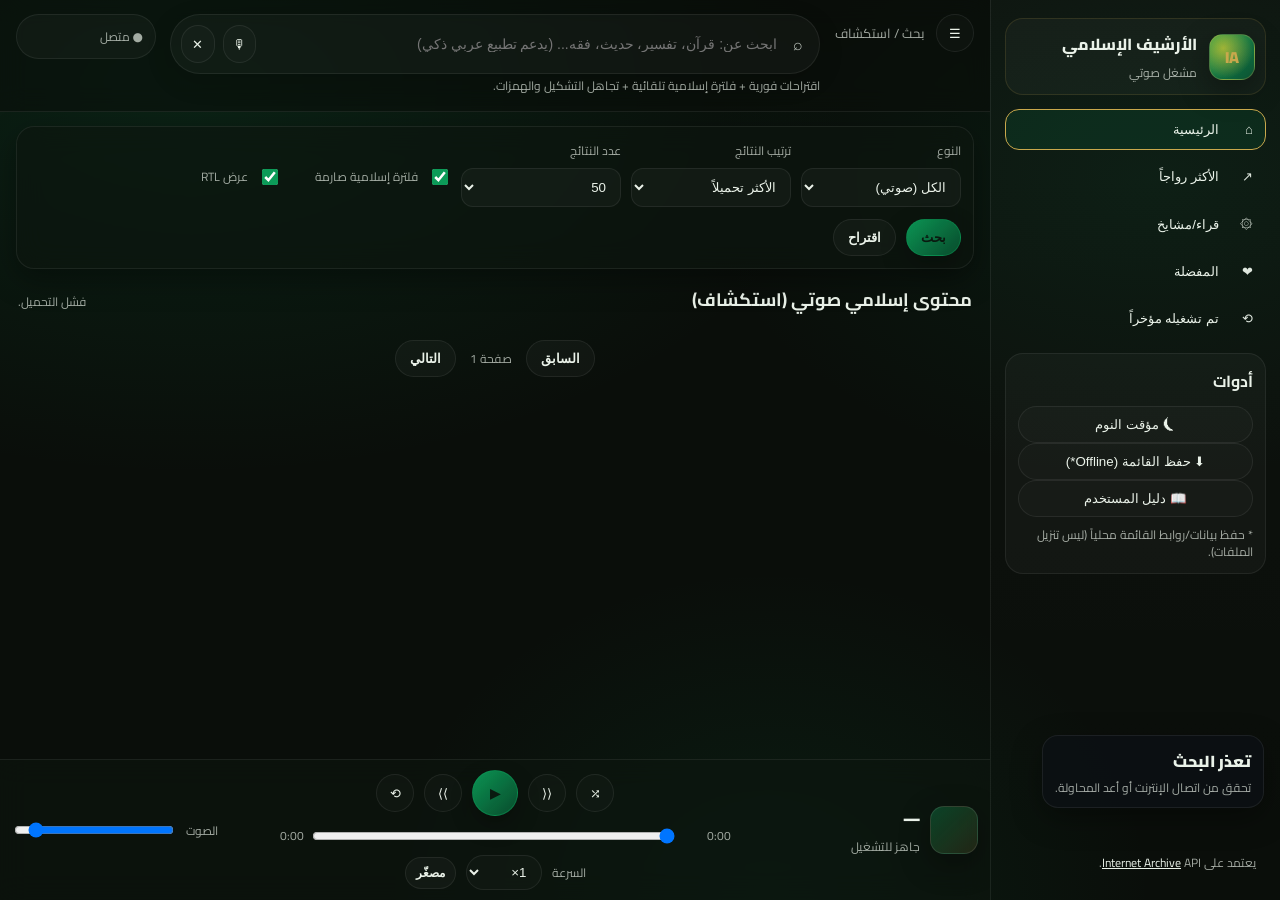
<file: index.html>
<!doctype html>
<html lang="ar" dir="rtl">
<head>
  <meta charset="utf-8" />
  <meta name="viewport" content="width=device-width, initial-scale=1" />
  <title>Islamic Archive Audio Player | مشغل الأرشيف الإسلامي</title>
  <meta name="description" content="منصة بحث وتشغيل متقدمة للمحتوى الصوتي الإسلامي من Internet Archive بواجهة مشابهة لـ Spotify، مع دعم لغوي عربي ذكي." />
  <meta name="robots" content="index, follow" />
  <meta name="googlebot" content="index, follow" />
  <meta name="theme-color" content="#0a0e0a" />
  <link rel="canonical" href="https://example.com/" />

  <!-- OpenGraph -->
  <meta property="og:title" content="Islamic Archive Audio Player" />
  <meta property="og:description" content="بحث وتشغيل للمجموعات الصوتية الإسلامية من Internet Archive بواجهة حديثة." />
  <meta property="og:type" content="website" />
  <meta property="og:locale" content="ar_AR" />
  <meta property="og:url" content="https://example.com/" />
  <meta property="og:site_name" content="Islamic Archive Audio Player" />

  <!-- Twitter Card -->
  <meta name="twitter:card" content="summary" />
  <meta name="twitter:title" content="Islamic Archive Audio Player" />
  <meta name="twitter:description" content="منصة بحث وتشغيل متقدمة للمحتوى الصوتي الإسلامي." />

  <!-- JSON-LD Structured Data -->
  <script type="application/ld+json">
  {
    "@context": "https://schema.org",
    "@type": "WebApplication",
    "name": "Islamic Archive Audio Player",
    "alternateName": "مشغل الأرشيف الإسلامي",
    "url": "https://example.com/",
    "description": "منصة بحث وتشغيل متقدمة للمحتوى الصوتي الإسلامي من Internet Archive",
    "applicationCategory": "Multimedia",
    "operatingSystem": "All",
    "inLanguage": ["ar", "en"],
    "offers": {
      "@type": "Offer",
      "price": "0",
      "priceCurrency": "USD"
    }
  }
  </script>

  <link rel="preconnect" href="https://archive.org" crossorigin>
  <link rel="preconnect" href="https://ia802506.us.archive.org" crossorigin>
  <link rel="preconnect" href="https://fonts.googleapis.com">
  <link rel="preconnect" href="https://fonts.gstatic.com" crossorigin>
  <link href="https://fonts.googleapis.com/css2?family=Cairo:wght@400;700;800;900&display=swap" rel="stylesheet">
  <link rel="stylesheet" href="style.css" />
</head>

<body>
  <a class="skip-link" href="#main">تخطي إلى المحتوى</a>

  <div class="app-shell">
    <!-- Sidebar -->
    <aside class="sidebar" aria-label="التنقل">
      <div class="brand">
        <div class="brand__logo" aria-hidden="true">IA</div>
        <div class="brand__text">
          <div class="brand__title"> الأرشيف الإسلامي</div>
          <div class="brand__sub">مشغل صوتي</div>
        </div>
      </div>

      <nav class="nav">
        <button class="nav__item is-active" data-route="home" aria-current="page">
          <span class="nav__icon">⌂</span>
          <span class="nav__label">الرئيسية</span>
        </button>
        <button class="nav__item" data-route="trending">
          <span class="nav__icon">↗</span>
          <span class="nav__label">الأكثر رواجاً</span>
        </button>
        <button class="nav__item" data-route="reciters">
          <span class="nav__icon">۞</span>
          <span class="nav__label">قراء/مشايخ</span>
        </button>
        <button class="nav__item" data-route="favorites">
          <span class="nav__icon">❤</span>
          <span class="nav__label">المفضلة</span>
        </button>
        <button class="nav__item" data-route="recent">
          <span class="nav__icon">⟲</span>
          <span class="nav__label">تم تشغيله مؤخراً</span>
        </button>
      </nav>

      <section class="sidebar-card" aria-label="خيارات">
        <div class="sidebar-card__title">أدوات</div>
        <button class="pill" id="btnSleepTimer" type="button" title="مؤقت النوم">
          ⏾ مؤقت النوم
        </button>
        <button class="pill" id="btnOfflineCache" type="button" title="تخزين قوائم التشغيل محلياً">
          ⬇︎ حفظ القائمة (Offline*)
        </button>
        <button class="pill" id="btnManual" type="button" title="دليل المستخدم">
          📖 دليل المستخدم
        </button>
        <div class="sidebar-card__hint">
          * حفظ بيانات/روابط القائمة محلياً (ليس تنزيل الملفات).
        </div>
      </section>

      <footer class="sidebar-footer">
        <div class="tiny">
          يعتمد على <a href="https://archive.org" target="_blank" rel="noreferrer">Internet Archive</a> API.
        </div>
      </footer>
    </aside>

    <!-- Main -->
    <div class="main">
      <!-- Topbar -->
      <header class="topbar">
        <div class="topbar__left">
          <button class="icon-btn" id="btnSidebar" type="button" aria-label="فتح/إغلاق القائمة الجانبية">☰</button>
          <div class="breadcrumbs" id="breadcrumbs" aria-live="polite">
            <span>الرئيسية</span>
          </div>
        </div>

        <div class="topbar__search" role="search">
          <label class="sr-only" for="searchInput">بحث</label>
          <div class="searchbox">
            <span class="searchbox__icon" aria-hidden="true">⌕</span>
            <input
              id="searchInput"
              type="search"
              inputmode="search"
              autocomplete="off"
              placeholder="ابحث عن: قرآن، تفسير، حديث، فقه... (يدعم تطبيع عربي ذكي)"
              aria-describedby="searchHelp"
            />
            <button class="icon-btn" id="btnVoice" type="button" aria-label="بحث صوتي">🎙</button>
            <button class="icon-btn" id="btnClear" type="button" aria-label="مسح">✕</button>
          </div>
          <div id="searchHelp" class="tiny muted">
            اقتراحات فورية + فلترة إسلامية تلقائية + تجاهل التشكيل والهمزات.
          </div>

          <div class="suggestions" id="suggestions" role="listbox" aria-label="اقتراحات البحث"></div>
        </div>

        <div class="topbar__right">
          <div class="chip" title="حالة الاتصال" id="netStatus">● متصل</div>
        </div>
      </header>

      <!-- Content -->
      <main id="main" class="content" tabindex="-1">
        <!-- Filters -->
        <section class="panel glass" aria-label="خيارات البحث المتقدمة">
          <div class="panel__row">
            <div class="filters">
              <div class="filter">
                <label for="filterType">النوع</label>
                <select id="filterType">
                  <option value="all">الكل (صوتي)</option>
                  <option value="quran">قرآن</option>
                  <option value="tafsir">تفسير</option>
                  <option value="hadith">حديث</option>
                  <option value="fiqh">فقه</option>
                  <option value="aqidah">عقيدة</option>
                  <option value="seerah">سيرة</option>
                  <option value="lectures">محاضرات</option>
                  <option value="adhkar">أذكار</option>
                  <option value="arabic">علوم اللغة</option>
                  <option value="history">تاريخ إسلامي</option>
                </select>
              </div>

              <div class="filter">
                <label for="filterSort">ترتيب النتائج</label>
                <select id="filterSort">
                  <option value="downloads_desc">الأكثر تحميلاً</option>
                  <option value="relevance">الأكثر صلة</option>
                  <option value="title_asc">العنوان (أ-ي)</option>
                </select>
              </div>

              <div class="filter">
                <label for="filterRows">عدد النتائج</label>
                <select id="filterRows">
                  <option value="24">24</option>
                  <option value="50" selected>50</option>
                  <option value="100">100</option>
                </select>
              </div>

              <div class="filter">
                <label class="check">
                  <input type="checkbox" id="filterStrict" checked />
                  <span>فلترة إسلامية صارمة</span>
                </label>
              </div>

              <div class="filter">
                <label class="check">
                  <input type="checkbox" id="filterRTL" checked />
                  <span>عرض RTL</span>
                </label>
              </div>
            </div>

            <div class="panel__actions">
              <button class="btn" id="btnSearch" type="button">بحث</button>
              <button class="btn btn--ghost" id="btnRandom" type="button" title="اقتراح عشوائي">اقتراح</button>
            </div>
          </div>
        </section>

        <!-- Sections -->
        <section class="grid" aria-label="نتائج البحث">
          <header class="section-head">
            <h2 class="section-title" id="resultsTitle">اكتشف مكتبات صوتية إسلامية</h2>
            <div class="section-meta" id="resultsMeta"></div>
          </header>

          <div class="cards" id="resultsGrid" aria-live="polite"></div>

          <div class="pager" id="pager">
            <button class="btn btn--ghost" id="btnPrev" type="button">السابق</button>
            <div class="tiny muted" id="pageInfo">صفحة 1</div>
            <button class="btn btn--ghost" id="btnNext" type="button">التالي</button>
          </div>
        </section>

        <!-- Playlist Drawer -->
        <section class="drawer" id="drawer" aria-label="قائمة التشغيل" aria-hidden="true">
          <div class="drawer__head glass">
            <div class="drawer__title">
              <div class="cover" id="drawerCover" aria-hidden="true"></div>
              <div>
                <div class="h3" id="drawerTitle">قائمة التشغيل</div>
                <div class="tiny muted" id="drawerSub"></div>
              </div>
            </div>

            <div class="drawer__controls">
              <button class="icon-btn" id="btnFavCollection" type="button" aria-label="إضافة/إزالة من المفضلة">❤</button>
              <button class="icon-btn" id="btnCloseDrawer" type="button" aria-label="إغلاق">✕</button>
            </div>
          </div>

          <div class="drawer__body">
            <div class="drawer__toolbar">
              <div class="searchbox searchbox--small">
                <span class="searchbox__icon" aria-hidden="true">⌕</span>
                <input id="playlistSearch" type="search" placeholder="ابحث داخل القائمة..." />
              </div>

              <div class="seg">
                <button class="seg__btn is-active" data-sort="track">الترتيب</button>
                <button class="seg__btn" data-sort="title">العنوان</button>
                <button class="seg__btn" data-sort="duration">المدة</button>
              </div>

              <button class="btn" id="btnPlayAll" type="button">تشغيل الكل</button>
            </div>

            <div class="list" id="trackList" role="list"></div>

            <div class="list-footer" id="listFooter">
              <div class="tiny muted" id="listStatus"></div>
              <button class="btn btn--ghost" id="btnLoadMoreTracks" type="button">تحميل المزيد</button>
            </div>
          </div>
        </section>

        <!-- Toast -->
        <div class="toast" id="toast" aria-live="assertive" aria-atomic="true"></div>
      </main>

      <!-- Player -->
      <footer class="player glass" aria-label="مشغل الصوت">
        <div class="player__left">
          <div class="mini-cover" id="miniCover" aria-hidden="true"></div>
          <div class="now">
            <div class="now__title" id="nowTitle">—</div>
            <div class="now__meta" id="nowMeta">جاهز للتشغيل</div>
          </div>
        </div>

        <div class="player__center">
          <div class="controls" aria-label="التحكم">
            <button class="icon-btn" id="btnShuffle" type="button" aria-label="خلط">⤮</button>
            <button class="icon-btn" id="btnPrevTrack" type="button" aria-label="السابق">⟨⟨</button>
            <button class="play-btn" id="btnPlayPause" type="button" aria-label="تشغيل/إيقاف">▶</button>
            <button class="icon-btn" id="btnNextTrack" type="button" aria-label="التالي">⟩⟩</button>
            <button class="icon-btn" id="btnRepeat" type="button" aria-label="تكرار">⟲</button>
          </div>

          <div class="timeline" aria-label="شريط التقدم">
            <span class="time tiny" id="timeCurrent">0:00</span>
            <input id="seek" type="range" min="0" max="1000" value="0" aria-label="تحريك التقدم" />
            <span class="time tiny" id="timeTotal">0:00</span>
          </div>

          <div class="sub-controls">
            <label class="tiny muted" for="speed">السرعة</label>
            <select id="speed" aria-label="سرعة التشغيل">
              <option value="0.75">0.75×</option>
              <option value="1" selected>1×</option>
              <option value="1.25">1.25×</option>
              <option value="1.5">1.5×</option>
              <option value="2">2×</option>
            </select>

            <button class="btn btn--ghost btn--tiny" id="btnMini" type="button">مصغّر</button>
          </div>
        </div>

        <div class="player__right">
          <div class="vol" aria-label="الصوت">
            <span class="tiny muted">الصوت</span>
            <input id="volume" type="range" min="0" max="1" step="0.01" value="0.9" aria-label="مستوى الصوت" />
          </div>
        </div>

        <audio id="audio" preload="metadata"></audio>
      </footer>
    </div>
  </div>

  <div class="modal" id="modal" aria-hidden="true" role="dialog" aria-modal="true" aria-label="نافذة">
    <div class="modal__backdrop" data-close="1"></div>
    <div class="modal__panel glass" role="document">
      <div class="modal__head">
        <div class="h3" id="modalTitle">إعدادات</div>
        <button class="icon-btn" id="btnCloseModal" type="button" aria-label="إغلاق">✕</button>
      </div>
      <div class="modal__body" id="modalBody"></div>
      <div class="modal__foot" id="modalFoot"></div>
    </div>
  </div>

  <script src="app.js"></script>
</body>
</html>
</file>
<file: style.css>
:root{
  --bg: #0a0e0a;
  --panel: rgba(14, 22, 16, .62);
  --panel2: rgba(14, 22, 16, .86);
  --text: #eaf2e9;
  --muted: rgba(234,242,233,.68);
  --line: rgba(255,255,255,.07);
  --shadow: 0 10px 30px rgba(0,0,0,.35);
  --accent: #0c9b58;
  --accent2:#077a46;
  --gold:  #c9a84c;
  --gold2: #b8922e;
  --danger:#ff4d4d;
  --warning:#e6c864;
  --radius: 18px;
  --radius2: 14px;
  --focus: 0 0 0 3px rgba(12,155,88,.3);
}

*{ box-sizing:border-box; }
html,body{ height:100%; }
body{
  margin:0;
  font-family: "Cairo", ui-sans-serif, system-ui, -apple-system, "Segoe UI", Roboto, "Noto Sans Arabic", "Noto Sans", Arial, sans-serif;
  background:
    radial-gradient(1200px 700px at 15% 10%, rgba(12,155,88,.14), transparent 55%),
    radial-gradient(900px 600px at 90% 20%, rgba(7,122,70,.12), transparent 50%),
    radial-gradient(700px 600px at 60% 100%, rgba(12,155,88,.10), transparent 55%),
    var(--bg);
  color:var(--text);
  overflow:hidden;
}

a{ color: var(--text); }
a:hover{ color: var(--accent); }

.sr-only{
  position:absolute; width:1px; height:1px; padding:0; margin:-1px; overflow:hidden; clip: rect(0,0,0,0); white-space:nowrap; border:0;
}
.skip-link{
  position:absolute; top:10px; right:10px;
  background: var(--panel2);
  color: var(--text);
  padding:10px 12px;
  border-radius: 999px;
  transform: translateY(-120%);
  transition: transform .2s ease;
  z-index: 9999;
  border:1px solid var(--line);
}
.skip-link:focus{ transform: translateY(0); outline:none; box-shadow: var(--focus); }

.app-shell{
  height:100%;
  display:grid;
  grid-template-columns: 290px 1fr;
}

.sidebar{
  border-left: 1px solid var(--line);
  padding:18px 14px;
  display:flex;
  flex-direction:column;
  gap:14px;
  background: linear-gradient(to bottom, rgba(255,255,255,.02), transparent);
  overflow:auto;
}

.brand{
  display:flex;
  align-items:center;
  gap:12px;
  padding:10px;
  border-radius: var(--radius);
  background: rgba(255,255,255,.03);
  border: 1px solid rgba(201,168,76,.15);
}
.brand__logo{
  width:46px;height:46px;border-radius:14px;
  background: linear-gradient(135deg, rgba(12,155,88,.95), rgba(7,122,70,.55)), radial-gradient(circle at 30% 30%, var(--gold), transparent 70%);
  background-blend-mode: overlay;
  display:grid; place-items:center;
  color:#c9a84c; font-weight:900;
  border:1px solid rgba(201,168,76,.3);
  box-shadow: var(--shadow);
}
.brand__title{ font-weight:800; letter-spacing:.2px; }
.brand__sub{ color: var(--muted); font-size:12px; margin-top:2px; }

.nav{ display:flex; flex-direction:column; gap:6px; }
.nav__item{
  width:100%;
  display:flex; align-items:center; gap:10px;
  padding:12px 12px;
  border-radius: 14px;
  border:1px solid transparent;
  background: transparent;
  color: var(--text);
  cursor:pointer;
  transition: transform .12s ease, background .2s ease, border-color .2s ease;
  text-align:right;
}
.nav__item:hover{
  background: rgba(255,255,255,.04);
  border-color: var(--line);
}
.nav__item:active{ transform: scale(.99); }
.nav__item.is-active{
  background: rgba(12,155,88,.12);
  border-color: var(--gold);
}
.nav__icon{ width:24px; opacity:.95; }

.sidebar-card{
  padding:12px;
  border-radius: var(--radius);
  border:1px solid var(--line);
  background: rgba(255,255,255,.03);
}
.sidebar-card__title{ font-weight:700; margin-bottom:10px; }
.sidebar-card__hint{ margin-top:10px; color: var(--muted); font-size:12px; line-height:1.4; }
.sidebar-footer{ margin-top:auto; padding:8px 10px; color: var(--muted); }

.pill{
  width:100%;
  padding:10px 12px;
  border-radius: 999px;
  border: 1px solid var(--line);
  background: rgba(255,255,255,.02);
  color: var(--text);
  cursor:pointer;
  transition: background .2s ease, border-color .2s ease;
}
.pill:hover{ background: rgba(255,255,255,.04); border-color: var(--gold); }

.main{
  height:100%;
  display:grid;
  grid-template-rows: auto 1fr auto;
  overflow:hidden;
}

.topbar{
  position:sticky; top:0; z-index:50;
  display:grid;
  grid-template-columns: 1fr minmax(280px, 650px) 1fr;
  gap:14px;
  align-items:start;
  padding:14px 16px;
  border-bottom:1px solid var(--line);
  background: rgba(10,14,10,.55);
  backdrop-filter: blur(12px);
}

.topbar__left{ display:flex; align-items:center; gap:12px; }
.breadcrumbs{ color: var(--muted); font-size:13px; }

.topbar__search{ position:relative; }
.searchbox{
  display:flex; align-items:center; gap:8px;
  padding:10px 10px;
  border-radius: 999px;
  border:1px solid var(--line);
  background: rgba(255,255,255,.03);
  box-shadow: 0 8px 24px rgba(0,0,0,.18);
}
.searchbox__icon{ opacity:.8; padding: 0 6px; }
.searchbox input{
  width:100%;
  background: transparent;
  border:none;
  color: var(--text);
  outline:none;
  font-size:14px;
}
.searchbox--small{ padding:8px 10px; border-radius: 14px; }

.suggestions{
  position:absolute;
  top: calc(100% + 10px);
  right:0;
  left:0;
  border-radius: 16px;
  background: rgba(12,16,20,.86);
  border:1px solid var(--line);
  backdrop-filter: blur(14px);
  box-shadow: var(--shadow);
  overflow:hidden;
  display:none;
}
.suggestions.is-open{ display:block; }
.sugg-item{
  padding:10px 12px;
  cursor:pointer;
  display:flex;
  justify-content:space-between;
  gap:10px;
  border-top:1px solid rgba(255,255,255,.06);
}
.sugg-item:first-child{ border-top:none; }
.sugg-item:hover{ background: rgba(255,255,255,.04); }
.sugg-item__q{ font-size:14px; }
.sugg-item__tag{ color: var(--muted); font-size:12px; }

.chip{
  justify-self:end;
  padding:10px 12px;
  border-radius: 999px;
  border:1px solid var(--line);
  background: rgba(255,255,255,.03);
  color: var(--muted);
  font-size:12px;
  white-space:nowrap;
}

.content{
  overflow:auto;
  padding: 14px 16px 22px;
}

.panel{
  padding: 12px;
  border-radius: var(--radius);
  border:1px solid var(--line);
  box-shadow: var(--shadow);
  margin-bottom: 14px;
}
.glass{
  background: var(--panel);
  backdrop-filter: blur(14px);
}
.panel__row{
  display:flex;
  align-items:end;
  justify-content:space-between;
  gap:12px;
  flex-wrap:wrap;
}
.filters{
  display:flex;
  flex-wrap:wrap;
  gap:10px;
}
.filter{
  display:flex;
  flex-direction:column;
  gap:6px;
  min-width: 160px;
}
.filter label{ font-size:12px; color: var(--muted); }
.filter select{
  border-radius: 12px;
  border:1px solid var(--line);
  background: rgba(255,255,255,.03);
  color: var(--text);
  padding:10px;
  outline:none;
}
.check{
  display:flex;
  align-items:center;
  gap:10px;
  padding-top: 26px;
}
.check input{ width:16px; height:16px; accent-color: var(--accent); }

.panel__actions{ display:flex; gap:10px; }

.btn{
  padding:10px 14px;
  border-radius: 999px;
  border:1px solid rgba(12,155,88,.45);
  background: linear-gradient(135deg, rgba(12,155,88,.95), rgba(7,122,70,.55));
  color:#0a1a10;
  font-weight:800;
  cursor:pointer;
  transition: transform .12s ease, filter .2s ease;
  box-shadow: 0 10px 26px rgba(0,0,0,.26);
}
.btn:hover{ filter: brightness(1.05); }
.btn:active{ transform: scale(.99); }
.btn:focus, .icon-btn:focus, .play-btn:focus, select:focus, input:focus{
  outline:none;
  box-shadow: var(--focus);
}

.btn--ghost{
  background: rgba(255,255,255,.03);
  border:1px solid var(--line);
  color: var(--text);
  font-weight:700;
  box-shadow:none;
}
.btn--tiny{ padding:8px 10px; font-size:12px; }

.icon-btn{
  width:38px; height:38px;
  border-radius: 999px;
  border:1px solid var(--line);
  background: rgba(255,255,255,.02);
  color: var(--text);
  cursor:pointer;
  transition: background .2s ease, border-color .2s ease, transform .12s ease;
}
.icon-btn:hover{ background: rgba(255,255,255,.04); border-color: var(--gold); }
.icon-btn:active{ transform: scale(.99); }

.grid{ padding-bottom: 8px; }
.section-head{ display:flex; justify-content:space-between; align-items:baseline; gap:12px; margin: 6px 2px 10px; }
.section-title{ margin:0; font-size:18px; }
.section-meta{ color: var(--muted); font-size:12px; }

.cards{
  display:grid;
  grid-template-columns: repeat( auto-fill, minmax(220px, 1fr) );
  gap: 12px;
}

.card{
  border-radius: var(--radius);
  border: 1px solid var(--line);
  background: rgba(255,255,255,.03);
  padding: 12px;
  box-shadow: 0 8px 26px rgba(0,0,0,.25);
  cursor:pointer;
  transition: transform .15s ease, border-color .2s ease, background .2s ease;
  min-height: 154px;
  display:flex;
  flex-direction:column;
  gap:10px;
}
.card:hover{
  transform: translateY(-2px);
  border-color: var(--gold);
  background: rgba(255,255,255,.045);
}
.card__top{ display:flex; align-items:start; justify-content:space-between; gap:10px; }
.badge{
  font-size:11px;
  color: #0a1a10;
  background: rgba(12,155,88,.95);
  padding:6px 10px;
  border-radius: 999px;
  font-weight:900;
}
.card__title{ font-weight:900; line-height:1.3; font-size:14px; }
.card__meta{ color: var(--muted); font-size:12px; line-height:1.45; }
.card__foot{ margin-top:auto; display:flex; justify-content:space-between; align-items:center; gap:8px; }
.kpi{ color: var(--muted); font-size:12px; }
.card__cta{ color: var(--gold); font-weight:900; font-size:12px; }

.skeleton{
  border-radius: var(--radius);
  border:1px solid var(--line);
  background: linear-gradient(90deg, rgba(255,255,255,.03), rgba(255,255,255,.07), rgba(255,255,255,.03));
  background-size: 200% 100%;
  animation: shimmer 1.1s infinite linear;
  height: 154px;
}
@keyframes shimmer{
  0%{ background-position: 0% 0; }
  100%{ background-position: 200% 0; }
}

.pager{
  display:flex;
  align-items:center;
  justify-content:center;
  gap:14px;
  margin-top: 14px;
}

.h3{ font-weight:900; }
.cover, .mini-cover{
  width:48px;height:48px;
  border-radius: 14px;
  background: linear-gradient(135deg, rgba(12,155,88,.35), rgba(201,168,76,.12));
  border:1px solid rgba(255,255,255,.10);
  box-shadow: var(--shadow);
  flex:0 0 auto;
}
.drawer__head{
  padding: 12px;
  border-bottom:1px solid var(--line);
  display:flex;
  justify-content:space-between;
  align-items:center;
  gap:12px;
}
.drawer__title{ display:flex; align-items:center; gap:12px; min-width: 0; }
.drawer__body{
  flex: 1;
  min-height: 0;
  overflow:hidden;
  padding: 12px;
  display:flex;
  flex-direction:column;
  gap: 10px;
}
.drawer__toolbar{
  flex-shrink: 0;
  display:flex;
  gap:10px;
  align-items:center;
  flex-wrap:wrap;
}
.seg{
  display:flex;
  border:1px solid var(--line);
  background: rgba(255,255,255,.02);
  border-radius: 999px;
  overflow:hidden;
}
.seg__btn{
  padding: 9px 12px;
  background: transparent;
  color: var(--text);
  border:none;
  cursor:pointer;
}
.seg__btn.is-active{
  background: rgba(12,155,88,.16);
  color: var(--text);
}
.list{
  border:1px solid var(--line);
  border-radius: var(--radius);
  overflow-y: auto;
  overflow-x: hidden;
  flex: 1;
  min-height: 0;
  background: rgba(255,255,255,.02);
  scrollbar-width: thin;
  scrollbar-color: var(--gold) transparent;
}
.list::-webkit-scrollbar{
  width: 6px;
}
.list::-webkit-scrollbar-track{
  background: transparent;
}
.list::-webkit-scrollbar-thumb{
  background: rgba(201,168,76,.35);
  border-radius: 8px;
}
.list::-webkit-scrollbar-thumb:hover{
  background: rgba(201,168,76,.55);
}
.track{
  display:grid;
  grid-template-columns: 48px 1fr auto;
  gap: 10px;
  align-items:center;
  padding:10px 12px;
  border-top:1px solid rgba(255,255,255,.06);
  cursor:pointer;
}
.track:first-child{ border-top:none; }
.track:hover{ background: rgba(255,255,255,.04); }
.track.is-active{
  background: rgba(12,155,88,.14);
}
.track.is-active .track__idx{
  border-color: var(--gold);
  color: var(--gold);
}
.track__idx{
  width:36px; height:36px;
  border-radius: 12px;
  display:grid; place-items:center;
  border:1px solid rgba(255,255,255,.09);
  color: var(--muted);
  font-weight:800;
}
.track__title{ font-weight:800; font-size:13px; line-height:1.35; }
.track__meta{ color: var(--muted); font-size:12px; margin-top:2px; }
.track__dur{ color: var(--muted); font-size:12px; font-variant-numeric: tabular-nums; }

.list-footer{
  flex-shrink: 0;
  display:flex;
  align-items:center;
  justify-content:space-between;
  gap:10px;
  padding: 4px 2px 10px;
}

.toast{
  position: fixed;
  bottom: 92px;
  right: 16px;
  max-width: min(520px, calc(100% - 32px));
  background: rgba(12,16,20,.88);
  border:1px solid var(--line);
  border-radius: 16px;
  padding: 10px 12px;
  box-shadow: var(--shadow);
  display:none;
  z-index: 200;
}
.toast.is-open{ display:block; }
.toast .t-title{ font-weight:900; }
.toast .t-msg{ color: var(--muted); font-size:12px; margin-top:4px; line-height:1.4; }

.player{
  border-top:1px solid var(--line);
  padding: 10px 12px;
  display:grid;
  grid-template-columns: 1fr 2fr 1fr;
  gap: 12px;
  align-items:center;
  position: sticky;
  bottom: 0;
  z-index: 90;
}
.player__left{
  display:flex;
  gap:10px;
  align-items:center;
  min-width: 0;
}
.now{ min-width:0; }
.now__title{ font-weight:900; white-space:nowrap; overflow:hidden; text-overflow:ellipsis; }
.now__meta{ color: var(--muted); font-size:12px; white-space:nowrap; overflow:hidden; text-overflow:ellipsis; margin-top:2px; }

.player__center{ display:flex; flex-direction:column; gap:8px; }
.controls{ display:flex; justify-content:center; gap:10px; align-items:center; }
.play-btn{
  width:46px; height:46px;
  border-radius: 999px;
  border:1px solid rgba(12,155,88,.50);
  background: linear-gradient(135deg, rgba(12,155,88,.95), rgba(7,122,70,.55));
  color:#0a1a10;
  font-weight:900;
  cursor:pointer;
  box-shadow: 0 10px 22px rgba(0,0,0,.25);
}
.timeline{
  display:grid;
  grid-template-columns: 44px 1fr 44px;
  gap: 10px;
  align-items:center;
}
.timeline input[type="range"]{ width:100%; }
.time{ color: var(--muted); font-variant-numeric: tabular-nums; }

.sub-controls{
  display:flex;
  gap:10px;
  justify-content:center;
  align-items:center;
  flex-wrap:wrap;
}
.sub-controls select{
  border-radius: 999px;
  padding: 8px 10px;
  border:1px solid var(--line);
  background: rgba(255,255,255,.02);
  color: var(--text);
}

.player__right{
  display:flex;
  justify-content:end;
}
.vol{
  display:flex;
  align-items:center;
  gap:10px;
}
.vol input[type="range"]{ width: 160px; }

.tiny{ font-size:12px; }
.muted{ color: var(--muted); }

.modal{
  position: fixed; inset:0;
  display:none;
  z-index: 250;
}
.modal.is-open{ display:block; }
.modal__backdrop{
  position:absolute; inset:0;
  background: rgba(0,0,0,.55);
}
.modal__panel{
  position:absolute;
  top: 50%; right: 50%;
  transform: translate(50%, -50%);
  width: min(560px, calc(100% - 26px));
  max-height: calc(100vh - 40px);
  border-radius: var(--radius);
  border:1px solid var(--line);
  box-shadow: var(--shadow);
  background: var(--panel2);
  display:flex;
  flex-direction:column;
}
.modal__head{
  flex-shrink: 0;
  display:flex; align-items:center; justify-content:space-between;
  padding: 12px;
  border-bottom:1px solid rgba(255,255,255,.06);
}
.modal__body{
  flex: 1;
  min-height: 0;
  overflow-y: auto;
  padding: 12px;
  color: var(--text);
  scrollbar-width: thin;
  scrollbar-color: rgba(201,168,76,.35) transparent;
}
.modal__body::-webkit-scrollbar{ width: 6px; }
.modal__body::-webkit-scrollbar-track{ background: transparent; }
.modal__body::-webkit-scrollbar-thumb{ background: rgba(201,168,76,.35); border-radius: 8px; }
.modal__body::-webkit-scrollbar-thumb:hover{ background: rgba(201,168,76,.55); }
.modal__foot{
  flex-shrink: 0;
  padding: 12px;
  border-top:1px solid rgba(255,255,255,.06);
  display:flex;
  justify-content:flex-start;
  gap:10px;
  flex-wrap:wrap;
}

.drawer{
  position: fixed;
  top: 0;
  right: 0;
  bottom: 0;
  width: min(520px, 100%);
  transform: translateX(102%);
  transition: transform .22s ease;
  border-left: 1px solid var(--line);
  background: rgba(8,10,12,.72);
  backdrop-filter: blur(12px);
  z-index: 180;
  display:flex;
  flex-direction:column;
  padding-bottom: 86px;
}

.drawer.is-open{ transform: translateX(0); }

.drawer::before{
  content:"";
  position: fixed;
  inset: 0;
  background: rgba(0,0,0,.45);
  opacity: 0;
  pointer-events: none;
  transition: opacity .2s ease;
  z-index: -1;
}

.drawer.is-open::before{
  opacity: 1;
  pointer-events: auto;
}

.drawer__head{
  position: sticky;
  top: 0;
  z-index: 2;
}

.player{
  z-index: 220;
}

/* =========================
   RESPONSIVE : Tablette (max 980px)
   ========================= */
@media (max-width: 980px){
  .app-shell{ grid-template-columns: 1fr; }

  .sidebar{
    position: fixed;
    top:0; bottom:0; right:0;
    width: 320px;
    transform: translateX(105%);
    transition: transform .22s ease;
    z-index: 120;
    background: rgba(10,12,14,.9);
    backdrop-filter: blur(12px);
  }
  .sidebar.is-open{ transform: translateX(0); }

  .topbar{ grid-template-columns: 1fr; }
  .chip{ justify-self:start; }

  .player{ grid-template-columns: 1fr; gap:10px; }
  .player__right{ justify-content:stretch; }
  .vol input[type="range"]{ width: 100%; }

  .drawer{ width: 100%; }
}

/* =========================
   RESPONSIVE : Téléphone (max 600px)
   ========================= */
@media (max-width: 600px){
  .topbar{
    padding: 10px 10px;
    gap: 10px;
  }
  .topbar__left .breadcrumbs{ font-size:11px; white-space:nowrap; overflow:hidden; text-overflow:ellipsis; max-width:120px; }
  .searchbox{ padding: 8px 8px; }
  .searchbox input{ font-size:13px; }
  #searchHelp{ display:none; }
  .chip{ font-size:10px; padding:6px 8px; }

  .content{ padding: 10px 10px 16px; }

  .panel{ padding: 10px; }
  .panel__row{ flex-direction:column; align-items:stretch; }
  .panel__actions{ justify-content:stretch; }
  .panel__actions .btn{ flex:1; text-align:center; }
  .filters{ flex-direction:column; gap:8px; }
  .filter{ min-width:0; }
  .filter select{ padding:8px; font-size:13px; }
  .check{ padding-top:8px; }
  .check label span{ font-size:13px; }

  .section-title{ font-size:15px; }
  .section-meta{ font-size:11px; }
  .cards{ grid-template-columns: repeat( auto-fill, minmax(150px, 1fr) ); gap: 10px; }
  .card{ padding: 10px; min-height:130px; }
  .card__title{ font-size:13px; }
  .card__meta{ font-size:11px; }

  .pager{ gap:10px; }
  .pager .btn{ font-size:12px; padding:8px 12px; }

  .drawer{ padding-bottom: 140px; }
  .drawer__head{ padding: 10px; }
  .drawer__head .h3{ font-size:15px; }
  .drawer__body{ padding: 10px; gap:8px; }
  .drawer__toolbar{ flex-wrap:wrap; gap:8px; }
  .drawer__toolbar .btn{ font-size:12px; padding:8px 12px; }
  .seg__btn{ font-size:12px; padding:7px 10px; }
  #playlistSearch{ font-size:13px; }
  .track{ padding:8px 10px; grid-template-columns: 36px 1fr auto; gap:8px; }
  .track__idx{ width:30px; height:30px; font-size:12px; }
  .track__title{ font-size:12px; }
  .track__meta{ font-size:11px; }
  .track__dur{ font-size:11px; }

  .player{ padding: 8px 10px; }
  .player__left{ gap:8px; }
  .mini-cover{ width:40px; height:40px; }
  .now__title{ font-size:13px; }
  .now__meta{ font-size:11px; }
  .controls{ gap:6px; }
  .play-btn{ width:40px; height:40px; font-size:14px; }
  .icon-btn{ width:34px; height:34px; font-size:13px; }
  .timeline{ grid-template-columns: 36px 1fr 36px; gap:6px; }
  .time{ font-size:11px; }
  .sub-controls select{ font-size:11px; padding:6px 8px; }
  .sub-controls .btn--tiny{ font-size:11px; padding:6px 8px; }
  .vol input[type="range"]{ width:100%; }

  .toast{ right:10px; left:10px; max-width:none; bottom:80px; font-size:13px; }
  .toast .t-msg{ font-size:11px; }

  .modal__panel{ width: calc(100% - 16px); border-radius: 14px; }
  .modal__head{ padding:10px; }
  .modal__body{ padding:10px; font-size:13px; }
  .modal__foot{ padding:10px; }
}

/* =========================
   RESPONSIVE : Très petit écran (max 380px)
   ========================= */
@media (max-width: 380px){
  .sidebar{ width: 100%; }
  .cards{ grid-template-columns: 1fr; }
  .player__center .controls{ gap:4px; }
  .now__title{ max-width:100px; }
  .now__meta{ max-width:100px; }
  .brand__logo{ width:38px; height:38px; font-size:14px; }
  .brand__title{ font-size:14px; }
  .brand__sub{ font-size:10px; }
}
</file>
